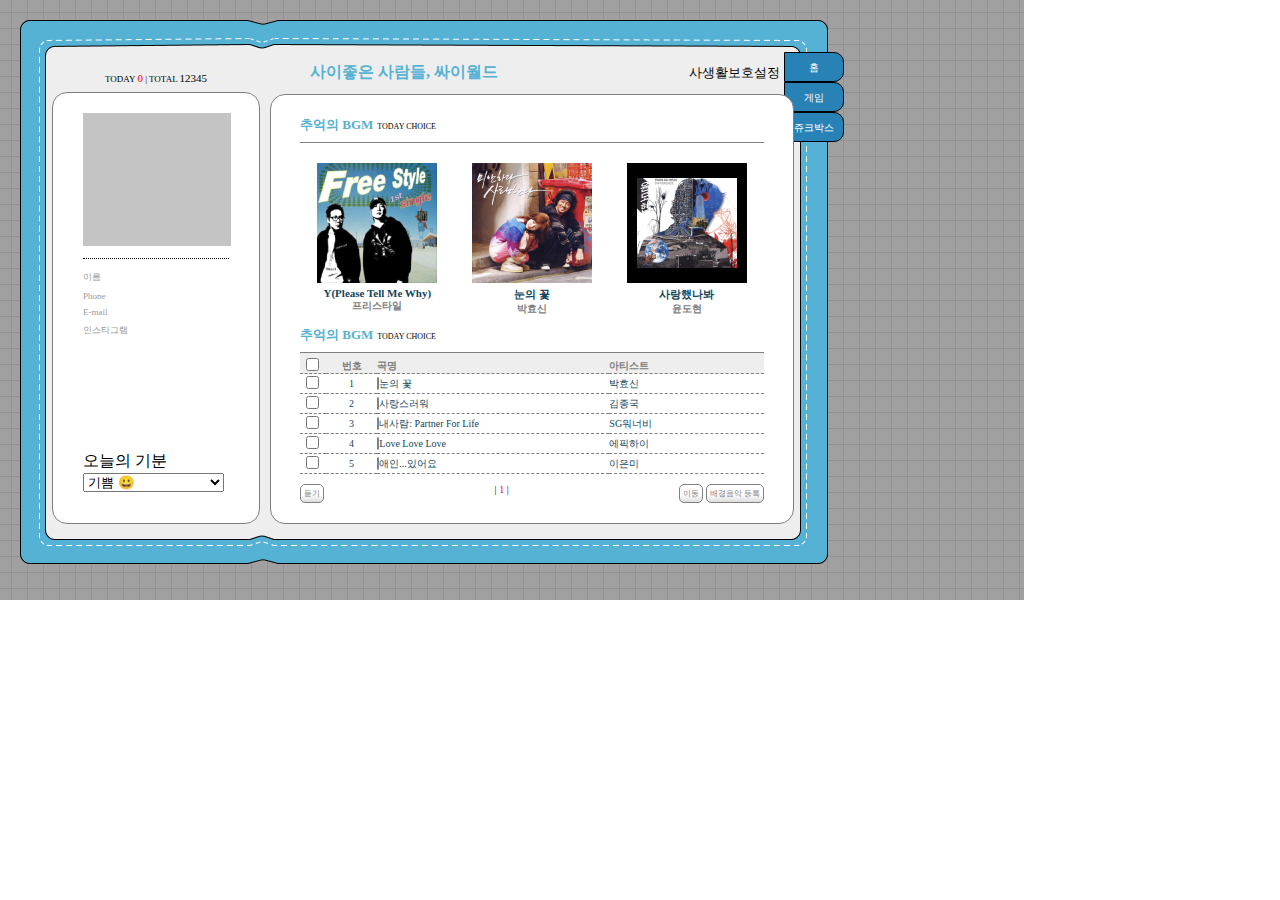
<file: cyworld-mento/index.html>
<!DOCTYPE html>
<html lang="ko">
<head>
    <title>싸이월드</title>
    <link href="styles/index.css" rel="stylesheet" />
    <link rel="stylesheet" href="https://pro.fontawesome.com/releases/v5.10.0/css/all.css" integrity="sha384-AYmEC3Yw5cVb3ZcuHtOA93w35dYTsvhLPVnYs9eStHfGJvOvKxVfELGroGkvsg+p" crossorigin="anonymous"/>
    <script>
        function menuHome(){
            //iframe의 속성을 home.html로 변경
            //버튼의 배경색을 흰색으로 변경
            //버튼의 글자색을 검정색으로 변경
            document.getElementById("main").setAttribute('src', "home.html")
            document.getElementById("menuHome").style = "background-color: white; color: black"
            document.getElementById("menuGame").style = "background-color: #298EB5; color: white"

        }

        function menuGame(){
            document.getElementById("main").setAttribute('src', "game.html")
            document.getElementById("menuHome").style = "background-color: white; color: black"
        }

        function menuJukebox(){

        }





    </script>

</head>
<body>
    <div class="background">
        <div class="outerbox">
            <div class="wrapper">
                <div class="wrapper__left">
                    <div class="wrapper__left__header">
                        <div class ="today">
                            TODAY <span class="zero">0</span> | TOTAL <span class="count">12345</span> 
                        </div>
                    </div>
                    <div class="wrapper__left__body">
                        <div class="header">
                            <div class="headerGrey">
                            </div>
                            <div class="line"></div>
                            <div class="profileWrapper">
                                <div class="profile">
                                <i class="fas fa-file-signature"></i> 이름
                                </div>
                                <div class="profile">
                                    <i class="fas fa-phone"></i> Phone
                                </div>
                                <div class="profile">
                                    <i class="fas fa-envelope-square"></i> E-mail
                                </div>
                                <div class="profile">
                                    <i class="fas fa-images"></i> 인스타그램
                                </div>

                                <i class="fab fa-apple fffff"></i>
                            </div>
                        </div>
                        <div class="footer">
                            <div class="feelWrapper">
                                <div class="feel">오늘의 기분</div>
                                <select class="feelSelect">
                                    <option>기쁨 😀</option>
                                    <option>슬픔 😭</option>
                                    <option>분노 😡</option>
                                    <option>행복 😊</option>
                                    <option>웃음 😆</option>
                                </select>
                            </div>
                        </div>
                    </div>
                </div>
                <div class="wrapper__right">
                    <div class="wrapper__right__header">
                        <div class="wrapper__right__title">사이좋은 사람들, 싸이월드</div>
                        <div class="wrapper__right__setting">사생활보호설정<i class="fas fa-caret-right bbbb"></i></div>

                    </div>
                    <div class="wrapper__right__body">
                        <!-- <iframe src="home.html"></iframe> -->
                        <iframe src="jukebox.html"></iframe>
                    </div>
                </div>
                <div>
                <div id="menuHome"class="navigation__item" onclick="menuHome()">홈</div>
                <div id="menuGame"class="navigation__item" onclick="menuGame()">게임</div>
                <div id="mejuJukebox"class="navigation__item" onclick="mejuJukebox()">쥬크박스</div>
                </div>
            </div>
        </div>
    </div>
</body>
</html>
</file>
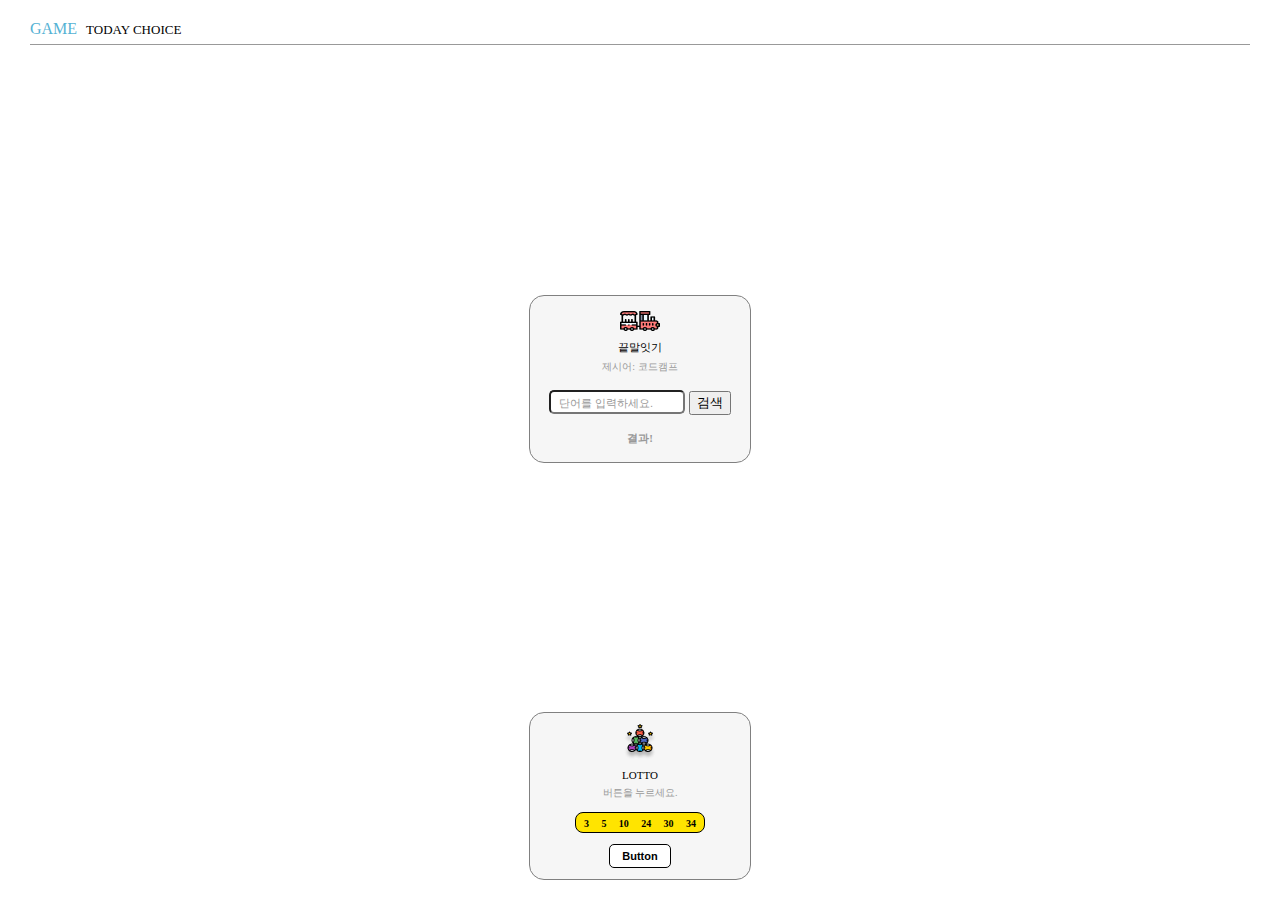
<file: cyworld-mento/game.html>
<!DOCTYPE html>
<html lang="ko">

<head>
    <title>게임</title>
    <link href="styles/game.css" rel="stylesheet" />
    <link rel="stylesheet" href="https://pro.fontawesome.com/releases/v5.10.0/css/all.css"
        integrity="sha384-AYmEC3Yw5cVb3ZcuHtOA93w35dYTsvhLPVnYs9eStHfGJvOvKxVfELGroGkvsg+p" crossorigin="anonymous" />
    <script>
        function startWord(){
            //1. 제시어 가져오기
            const word = document.getElementById("word").innerText //코드캠프
            const lastWord = word[word.length - 1]

            //2. 내가 쓴 단어 가져오기
            const myWord = document.getElementById("myword").value //프랑스
            const firstWord = myWord[0]

            //3. 제시어랑 내가 쓴 단어 비교하기
            if(lastWord === firstWord){
                // 정답코드 작성하기-결과부분변경, 제시어 변경
                alert('정답입니다');
                document.getElementById("word").innerText = myWord
                document.getElementById("myword").value = ""


            } else {
                //오답코드 작성하기-결과부분 변경
                alert('오답입니다');
                document.getElementById("word").innerText = "코드캠프"
            }
        }



    </script>


    </head>
<body>
    <div class="wrapper">
        <div class="wrapper__header">
            <span class="title">GAME</span> <span class="subtitle">TODAY CHOICE</span>
        </div>
        <div class="wrapper__word">
            <div class="wrapper__word__header">
                <div>
                    <img src="images/word.png">
                </div>

                <div class="title">
                    끝말잇기
                </div>
                <div class="word_title">
                    제시어: <span id= "word">코드캠프</span>
                </div>
            </div>
            <div class="wrapper__word__body">
                <input id = "myword"class="textbox" type="text" placeholder="단어를 입력하세요." />
                <button onclick="startWord()">검색</button>
            </div>
            <div id= "result"class="wrapper__word__footer">
                결과!
            </div>
        </div>
        <div class="wrapper__lotto">
            <div class="wrapper__word__header">
                <div>
                    <img src="images/lotto.png">
                </div>
                <div class="title">
                    LOTTO
                </div>
                <div class="word_title">
                버튼을 누르세요.
                </div>
            </div>
            <div class="wrapper__lotto__body">
                <span>3</span>
                <span>5</span>
                <span>10</span>
                <span>24</span>
                <span>30</span>
                <span>34</span>
            </div>
            <div class="wrapper__word__footer">
                <button class="wrapper__lotto__btn">Button</button>
            </div>
        </div>
    </div>
</body>

</html>
</file>
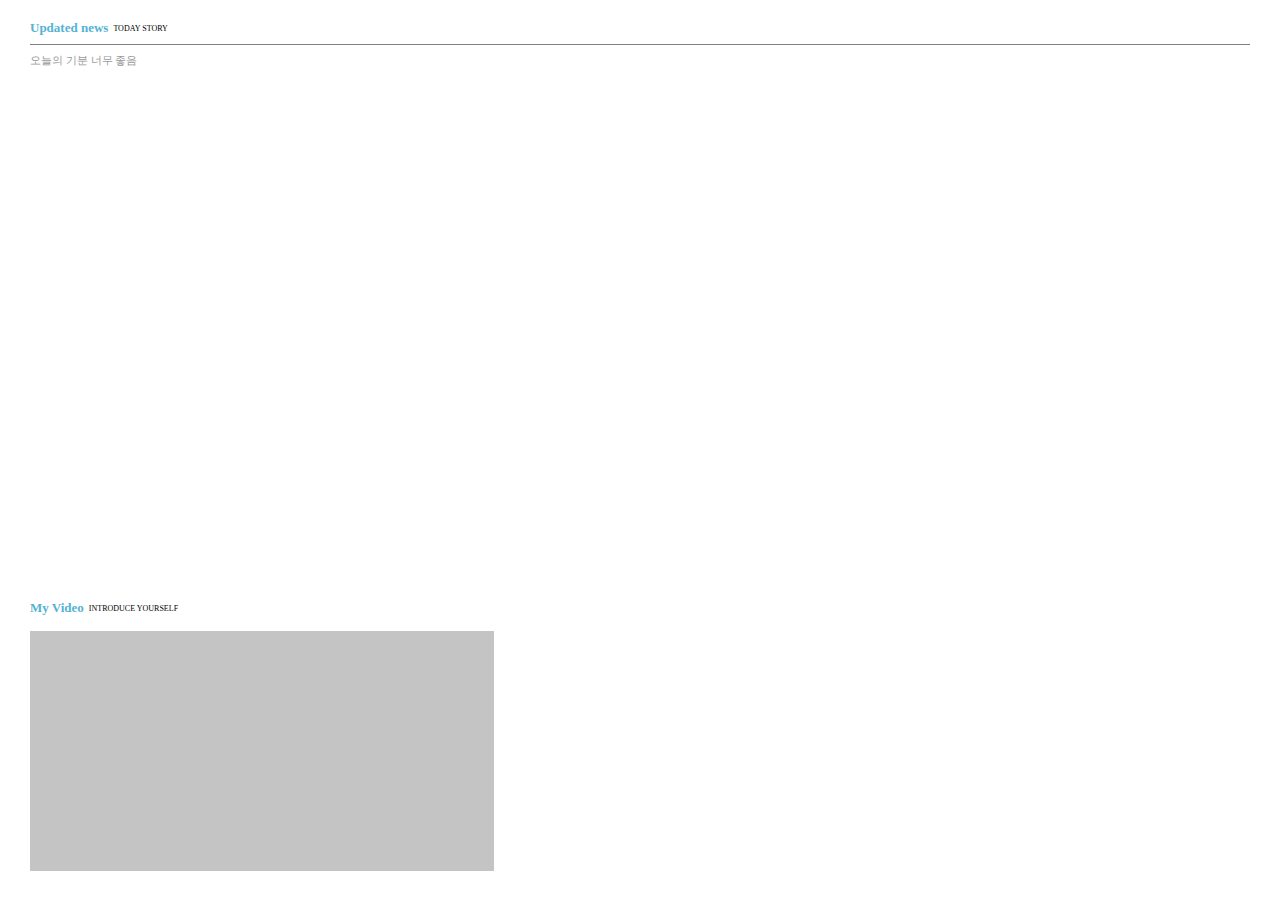
<file: cyworld-mento/home.html>
<!DOCTYPE html>
<html lang="ko">
<head>
    <title>홈</title>
    <link href="styles/home.css" rel="stylesheet" />
</head>
<body>
    <div class="wrapper">
        <div class="wrapper__header">
            <div class="wrapper__title">
                <div class="title">Updated news</div>
                <div class="subtitle">TODAY STORY</div>
            </div>
            <div class="divideLine"></div>
            <div class="content">오늘의 기분 너무 좋음</div>
        </div>
        <div class="wrapper__body">
            <div class="wrapper__title">
                <div class="title">My Video</div>
                <div class="subtitle">INTRODUCE YOURSELF</div>
            </div>
            <div class="video">
            </div>
        </div>
</body>
</html>
</file>
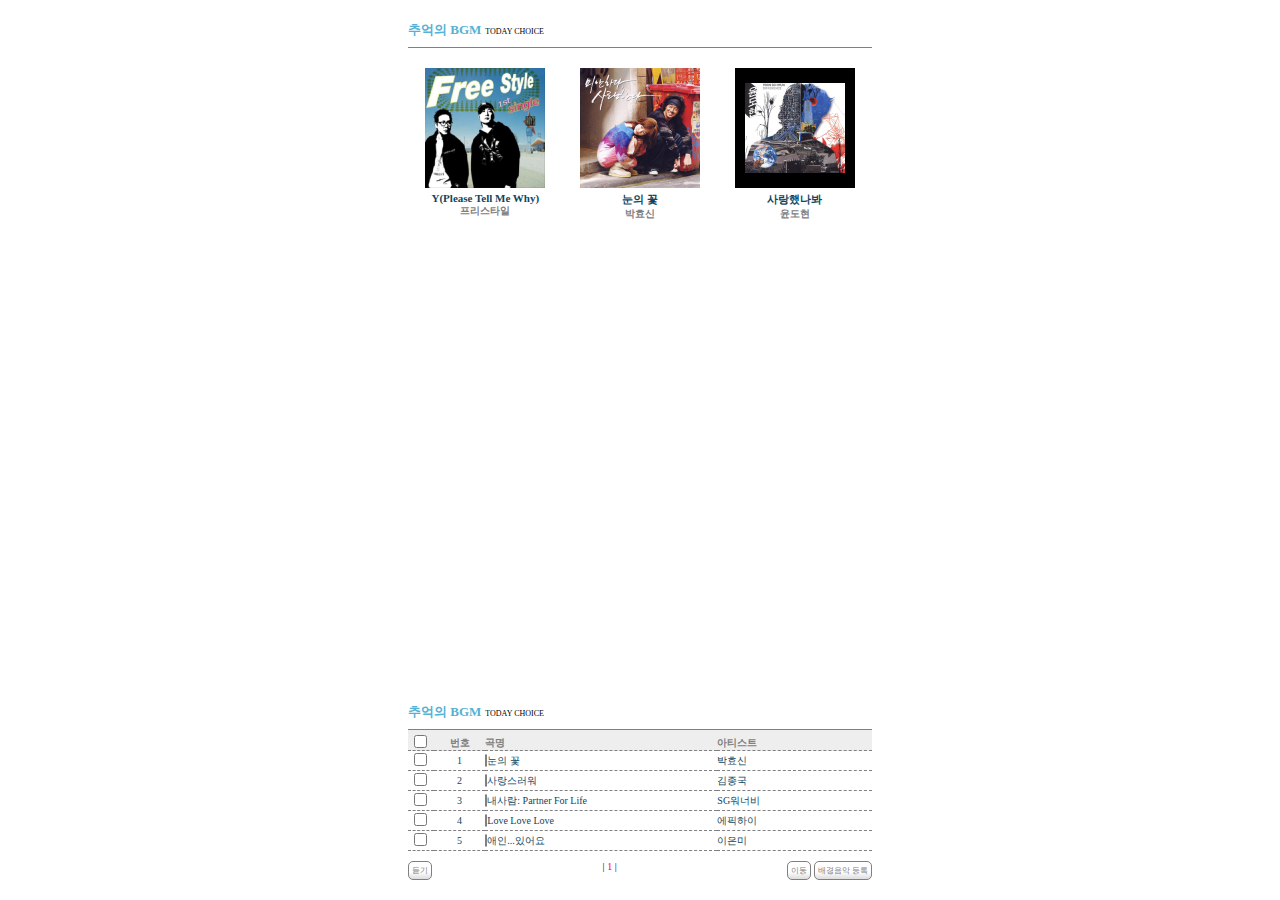
<file: cyworld-mento/jukebox.html>
<!DOCTYPE html>
<html lang="ko">
<head>
    <title>쥬크박스</title>
    <link href="styles/jukebox.css" rel="stylesheet" />
    <link rel="stylesheet" href="https://pro.fontawesome.com/releases/v5.10.0/css/all.css" integrity="sha384-AYmEC3Yw5cVb3ZcuHtOA93w35dYTsvhLPVnYs9eStHfGJvOvKxVfELGroGkvsg+p" crossorigin="anonymous"/>
</head>
<body>
    <div class="wrapper">
        <div class="wrapper__header">
            <div>
                <span class="sub-title">추억의 BGM</span>
                <span class="sub-description">TODAY CHOICE</span>
            </div>
            <div class="divider"></div>
            <div class="album-wrapper">
                <div class="album-wrapper__item">
                    <img class="album-image" src="images/jukebox-01.png">
                    <div class="album-song">Y(Please Tell Me Why)</div>
                    <div class="album-singer">프리스타일</div>
                </div>
                <div class="album-wrapper__item">
                    <img class="album-image" src="images/jukebox-02.png">
                    <div class="album-song">눈의 꽃</div>
                    <div class="album-singer">박효신</div>
                </div>
                <div class="album-wrapper__item">
                    <img class="album-image" src="images/jukebox-03.png">
                    <div class="album-song">사랑했나봐</div>
                    <div class="album-singer">윤도현</div>
                </div>
            </div>
        </div>
        <div class="wrapper__body">
            <div>
                <span class="sub-title">추억의 BGM</span>
                <span class="sub-description">TODAY CHOICE</span>
            </div>
            <table class="album-table">
                <tr>
                    <th class="album-table-checkbox"><input type="checkbox" /></th>
                    <th class="album-table-number">번호</th>
                    <th class="album-table-song">곡명</th>
                    <th class="album-table-singer">아티스트</th>
                </tr>
                <tr>
                    <td class="album-table-checkbox"><input type="checkbox" /></td>
                    <td class="album-table-number">1</td>
                    <td class="album-table-song"><i class="fas fa-caret-right arrow"></i> 눈의 꽃</td>
                    <td class="album-table-singer">박효신</td>
                </tr>
                <tr>
                    <td class="album-table-checkbox"><input type="checkbox" /></td>
                    <td class="album-table-number">2</td>
                    <td class="album-table-song"><i class="fas fa-caret-right arrow"></i> 사랑스러워</td>
                    <td class="album-table-singer">김종국</td>
                </tr>
                <tr>
                    <td class="album-table-checkbox"><input type="checkbox" /></td>
                    <td class="album-table-number">3</td>
                    <td class="album-table-song"><i class="fas fa-caret-right arrow"></i> 내사람: Partner For Life</td>
                    <td class="album-table-singer">SG워너비</td>
                </tr>
                <tr>
                    <td class="album-table-checkbox"><input type="checkbox" /></td>
                    <td class="album-table-number">4</td>
                    <td class="album-table-song"><i class="fas fa-caret-right arrow"></i> Love Love Love</td>
                    <td class="album-table-singer">에픽하이</td>
                </tr>
                <tr>
                    <td class="album-table-checkbox"><input type="checkbox" /></td>
                    <td class="album-table-number">5</td>
                    <td class="album-table-song"><i class="fas fa-caret-right arrow"></i> 애인...있어요</td>
                    <td class="album-table-singer">이은미</td>
                </tr>
            </table>
            <div class="album-table-footer">
                <div class="album-table-footer__left">
                    <button>듣기</button>
                </div>
                <div class="album-table-footer__center">
                    | <span>1</span> |
                </div>
                <div class="album-table-footer__right">
                    <button>이동</button>
                    <button>배경음악 등록</button>
                </div>
            </div>
        </div>
    </div>
</body>
</html>
</file>
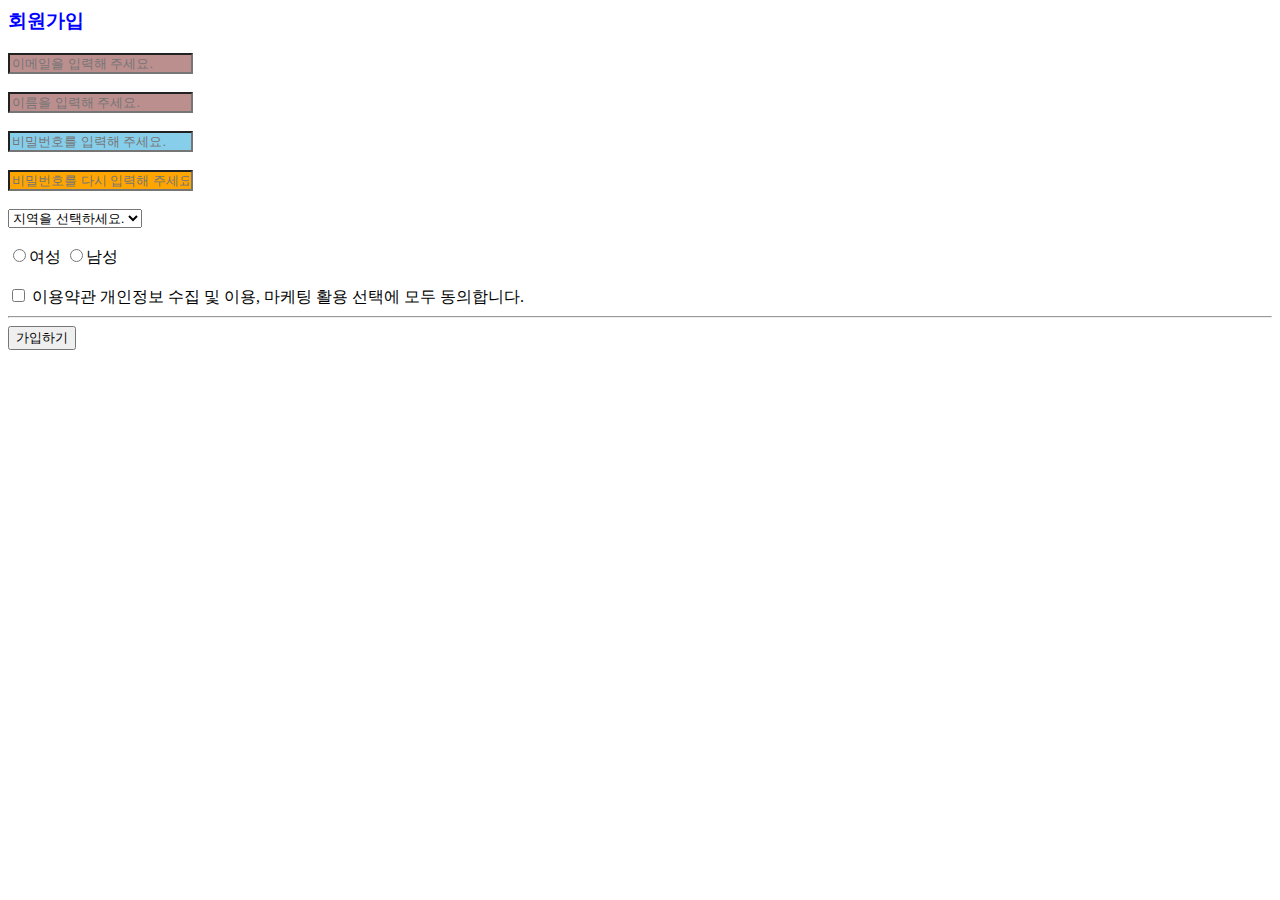
<file: class/01-html/02-signup.html>
<html>
    <head>
        <link href="02-signup.css" rel="stylesheet">
    </head>
    <body>
        <h3 style="color : blue">회원가입</h3>
        <input type="text" placeholder="이메일을 입력해 주세요."/> <br> <br>
        <input type="text" placeholder="이름을 입력해 주세요."/> <br> <br>
        <input class="qqq" type="password" placeholder="비밀번호를 입력해 주세요."/> <br> <br>
        <input id="zzz" class="qqq" type="password" placeholder="비밀번호를 다시 입력해 주세요."/> <br> <br>
        <select name="" id="">
            <option disabled="true" selected="true">지역을 선택하세요.</option> <br><br>
            <option value="">서울</option><br><br>
            <option value="">경기</option><br><br>
            <option value="">인천</option><br><br>
            <option value="">부산</option><br><br>
        </select> <br><br>
        <input type="radio" name="aaa"/>여성
        <input type="radio" name="aaa"/>남성 <br><br>
        <input type="checkbox"> 이용약관 개인정보 수집 및 이용, 마케팅 활용 선택에 모두 동의합니다.
        <hr>
        <button>가입하기</button>
        <!-- <input type="button" value="가입하기"> -->
    </body>
</html>
</file>
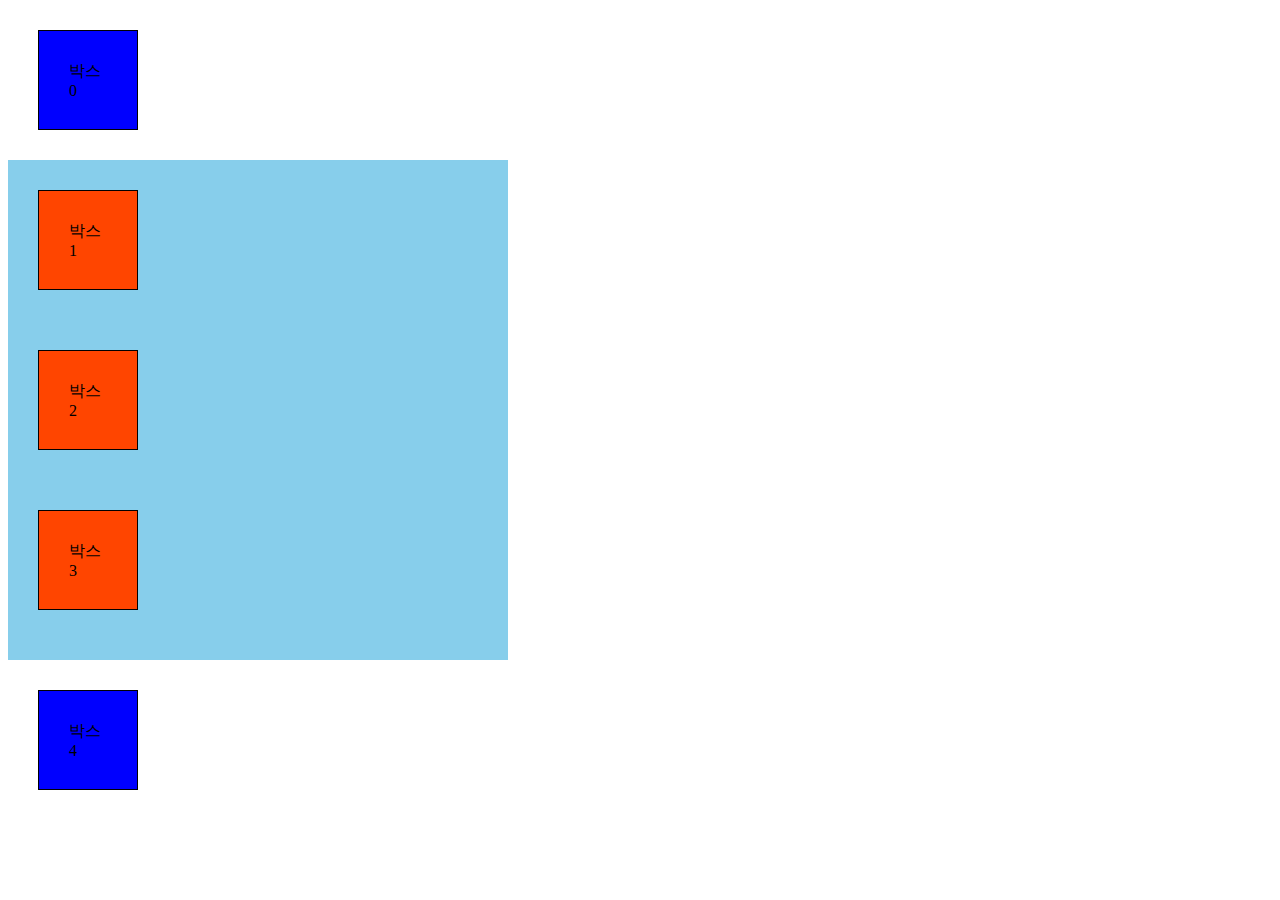
<file: class/02-css/01-boxmodel.html>
<!DOCTYPE html>
<html lang="ko">
<head>
    <title>박스모델</title>
    <style>
        .qqq{
            width: 100px;
            height: 100px;
            background-color: blue;
            border: 1px solid black;
            margin: 30px; 
            padding: 30px;
            box-sizing: border-box;
        }
        .item{
            width: 100px;
            height: 100px;
            background-color: orangered;
            border: 1px solid black;
            margin: 30px; 
            padding: 30px;
            box-sizing: border-box;
        }
        .wrapper{
            width: 500px;
            height: 500px;
            background-color: skyblue;
            display: flex;
            flex-direction: column;
            justify-self: space-between;
        }
    </style>
</head>
<body>
    <div class="qqq">박스0</div>
    <div class="wrapper">
        <div class="item">박스1</div>
        <div class="item">박스2</div>
        <div class="item">박스3</div>
    </div>
    <div class="qqq">박스4</div>
</body>
</html>
</file>
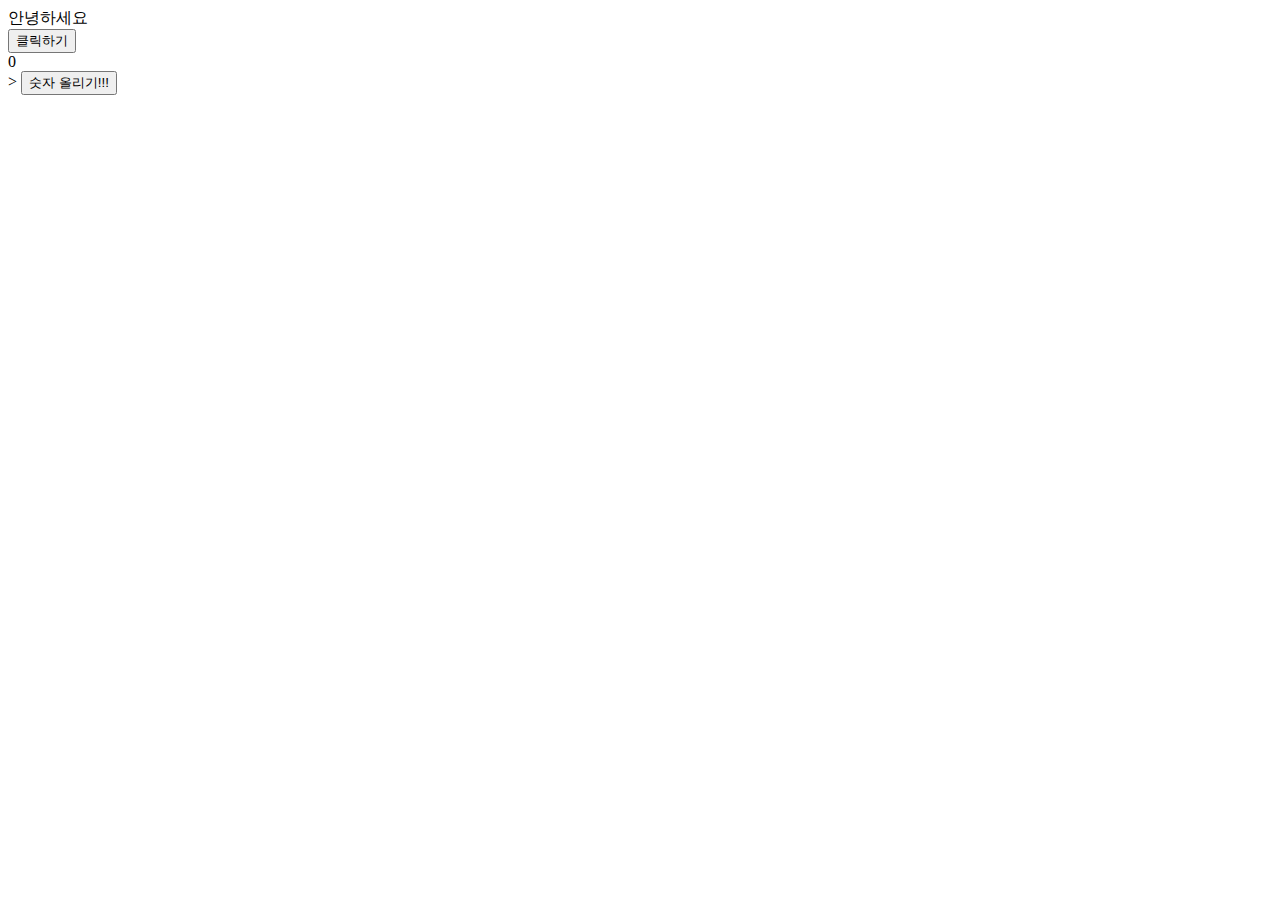
<file: class/03-javascript/02-document.html>
<!DOCTYPE html>
<html lang="en">
<head>
    
    <title>돔(DOM)조작하기</title>
    <script>
        function aaa(){

        document.getElementById("qqq").innerText = "반갑습니다"
        }

        function counter(){
            const temp = Number(document.getElementById("count").innerText) + 1
            document.getElementById("count").innerText = temp
        }


    </script>
</head>
<body>
    <div id="qqq">안녕하세요</div>
    <button onclick="aaa()">클릭하기</button>

    <div id="count">0</div>></div>
    <button onclick="counter()">숫자 올리기!!!</button>
</body>
</html>
</file>
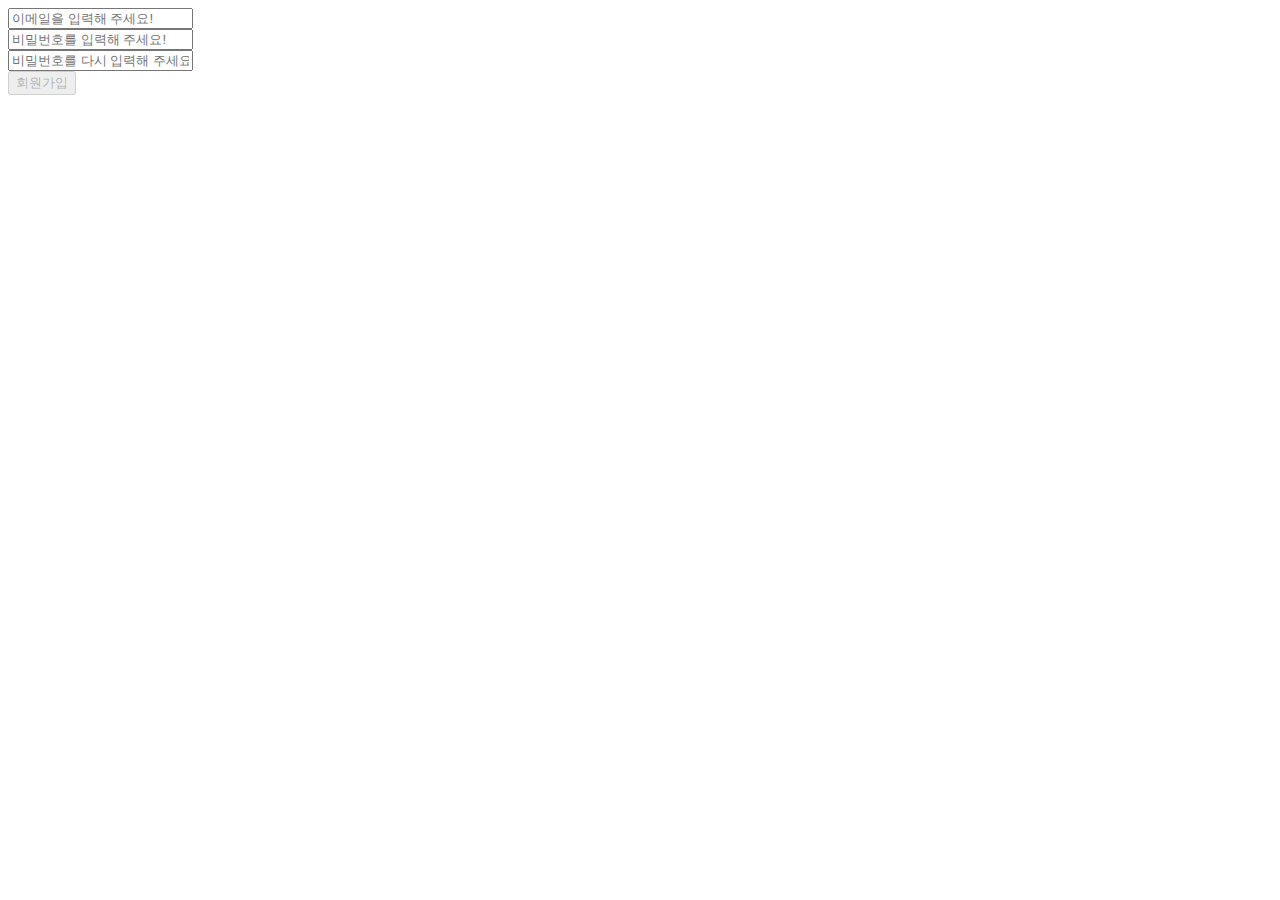
<file: class/03-javascript/07-signup.html>
<!DOCTYPE html>
<html lang="ko">
<head>
    <title>이벤트 감지</title>
    <script>
        function qqq(){
            const email = document.getElementById("email").value
            //email = 아래의 email의 값으로 선언
            const password1 = document.getElementById("password1").value
            //email = 아래의 password1의 값으로 선언
            const password2 = document.getElementById("password2").value
            //email = 아래의 password2의 값으로 선언


            if(email !=="" && password1 !=="" && password2 !==""){

                document.getElementById("myButton").setAttribute('style', 'background-color: yellow;')
                //버튼의 색을 노란색으로 변경하기!!
                document.getElementById("myButton").removeAttribute('disabled')
                //비활성화 취소 disabled는 removeAttribut를 써야함
            
            }
            else{

                document.getElementById("myButton").setAttribute('style', 'background-color: none;')
                //칸이 비어있을 경우 칸을 흰색으로 변경하기!
                document.getElementById("myButton").setAttribute('disabled', 'true')
                //버튼 비활성화, 
            }

        }


    </script>
</head>
<body>
    <input id="email" type="text" placeholder="이메일을 입력해 주세요!" onchange=""oninput="qqq()"> <br>
    <input id="password1" type="password" placeholder="비밀번호를 입력해 주세요!" onchange=""oninput="qqq()"> <br>
    <input id= "password2" type="password" placeholder="비밀번호를 다시 입력해 주세요!" oninput="qqq()"> <br>  
    <button id="myButton" disabled>회원가입</button>

</body>
</html>
</file>
<file: cyworld-mento/styles/index.css>
* {
	margin: 0px;
	box-sizing: border-box;
}

.background {
	background-image: url('../images/background.png');
	width: 1024px;
	height: 600px;
	padding-left: 20px;
	padding-top: 20px;
}

.outerbox {
	background-image: url('../images/outerbox.png');
	width: 808px;
	height: 544px;
}

.wrapper {
	display: flex;
	flex-direction: row;
	padding-left: 32px;
	padding-top: 32px;
}

.wrapper__left {
	width: 208px;
	height: 472px;
	display: flex;
	flex-direction: column;
	justify-content: space-between;
	align-items: center;
	padding-top: 20px;
}

.wrapper__left__header {
}

.today {
	font-size: 9px;
	padding-bottom: 8px;
}
.zero {
	color: red;
	font-size: 11px;
}
.count {
	font-size: 11px;
}
.wrapper__left__body {
	width: 208px;
	height: 440px;
	display: flex;
	flex-direction: column;
	justify-content: space-between;
	border: 1px solid gray;
	border-radius: 15px;
	padding-top: 20px;
	padding-bottom: 31px;
	padding-left: 30px;
	padding-right: 30px;
	background-color: white;
}

.wrapper__left__body .header {
	width: 100%;
	height: 70%;
}
.headerGrey {
	width: 148px;
	height: 133px;
	background-color: #c4c4c4;
}
.line {
	border-top: 1px dotted black;
	margin-top: 12px;
	margin-bottom: 12px;
}
.profileWrapper {
	display: flex;
	flex-direction: column;
	justify-content: space-between;
	height: 72px;
}

.profile {
	color: #999999;
	font-size: 9px;
}
.wrapper__left__body .footer {
	width: 100%;
	height: 30%;
	display: flex;
	align-items: flex-end;
}

.wrapper__right {
	width: 524px;
	height: 472px;
	display: flex;
	flex-direction: column;
	justify-content: space-between;
	padding-left: 10px;
	z-index: 1;
}

.wrapper__right__header {
	padding-top: 10px;
	width: 510px;
	display: flex;
	justify-content: space-between;
	align-items: center;
}

.wrapper__right__title {
	padding-left: 40px;
	color: #55b2d4;
	font-weight: 700;
	font-size: 16px;
}

.wrapper__right__setting {
	font-size: 13px;
	font-weight: 500;
}

.wrapper__right__body {
	width: 524px;
	height: 430px;
	background-color: white;
	border: 1px solid gray;
	border-radius: 15px;
}


.feelWrapper {
	width: 141px;
	height: 41px;
	display: flex;
	justify-content: space-between;
	flex-direction: column;
}
.feelSelect {
	width: 141px;
}

.bbbb {
	color: red;
}

.fffff {
	color: blue;
	font-size: 40px;
}

iframe {
	width: 100%;
	height: 100%;
	border: none;
}

.navigation{
	width: 62px;
	height: 100px;
	background-color: blue;
	display: flex;
	flex-direction: column;
	justify-content: space-between;

}

.navigation__item{
	width: 60px;
	height: 30px;
	line-height : 30px;
	background-color :#2982b5;
	color : white;
	border: 1px solid black;
	border-radius: 0px 10px 10px 0px;
	cursor : pointer;
	font-size: 10px;
	text-align: center;
}
</file>
<file: cyworld-mento/styles/game.css>
* {
	margin: 0px;
	box-sizing: border-box;
}

html,
body {
	width: 100%;
	height: 100%;
}

.wrapper {
	width: 100%;
	height: 100%;
	padding: 20px 30px;
	display: flex;
	flex-direction: column;
	justify-content: space-between;
	align-items: center;
}

.wrapper__header {
	width: 100%;
	height: 25px;
	border-bottom: 1px solid #999999;
}

.wrapper__header .title {
	color: #55b2d4;
}

.wrapper__header .subtitle {
	font-size: small;
	padding-left: 5px;
}

.wrapper__word {
	width: 222px;
	height: 168px;
	background-color: #f6f6f6;
	border: 1px solid gray;
	border-radius: 15px;
	display: flex;
	flex-direction: column;
	justify-content: space-evenly;
	align-items: center;
}

.wrapper__word__header {
	display: flex;
	flex-direction: column;
	align-items: center;
}

.wrapper__word__header .title {
	font-size: 11px;
	padding-top: 5px;
}

.wrapper__word__header .word_title {
	color: #999999;
	font-size: 10px;
	padding-top: 5px;
}

.wrapper__word__body {
}

.wrapper__word__body .textbox {
	width: 136px;
	height: 24px;
	border-radius: 5px;
	padding: 4px 8px;
}
.textbox::placeholder {
	font-size: 11px;
	color: #999999;
}

.wrapper__word__footer {
	font-size: 11px;
	font-weight: 700;
	color: #999999;
}

.wrapper__word__header .carrier {
	font-size: xx-large;
}

.wrapper__lotto {
	width: 222px;
	height: 168px;
	background-color: #f6f6f6;
	border: 1px solid gray;
	border-radius: 15px;
	display: flex;
	flex-direction: column;
	justify-content: space-evenly;
	align-items: center;
}

.wrapper__lotto__body {
	width: 130px;
	height: 21px;
	background-color: #ffe400;
	border-radius: 8px;
	border: 1px solid black;
	font-size: 10px;
	font-weight: 700;
	display: flex;
	justify-content: space-between;
	padding: 5px 8px;
}

.wrapper__lotto__btn {
	border: 1px solid black;
	border-radius: 5px;
	font-weight: 700;
	font-size: 11px;
	width: 62px;
	height: 24px;
	background-color: white;
}
</file>
<file: cyworld-mento/styles/home.css>
* {
	margin: 0px;
	box-sizing: border-box;
}

html,
body {
	width: 100%;
	height: 100%;
}

.wrapper {
	width: 100%;
	height: 100%;
	padding-left: 30px;
	padding-right: 30px;
	padding-bottom: 30px;
	padding-top: 20px;
	display: flex;
	flex-direction: column;
	justify-content: space-between;
}

.wrapper__header {
	width: 100%;
	height: 48px;
	display: flex;
	flex-direction: column;
	justify-content: space-between;
}

.wrapper__body {
	width: 100%;
	height: 270px;
}

.wrapper__title {
	display: flex;
	align-items: center;
}

.title {
	color: #55b2d4;
	font-size: 13px;
	font-weight: 700;
}

.subtitle {
	padding-left: 5px;
	font-size: 8px;
}

.divideLine {
	width: 100%;
	border-top: 1px solid grey;
}
.content {
	font-size: 11px;
	color: #999999;
}

.video {
	margin-top: 15px;
	width: 464px;
	height: 240px;
	background-color: #c4c4c4;
}
</file>
<file: cyworld-mento/styles/jukebox.css>
* {
    box-sizing: border-box;
    margin: 0px;
    padding: 0px;
}

html, body {
    width: 100%;
    height: 100%;
}

.wrapper {
    width: 100%;
    height: 100%;
    padding: 20px 30px;
    display: flex;
    flex-direction: column;
    justify-content: space-between;
    align-items: center;
}

.wrapper__header {
    width: 464px;
}
.wrapper__header .divider {
    margin: 8px 0px;
    border-bottom: 1px solid gray;
}

.wrapper__body {
    width: 464px;
}
.wrapper__body .sub-title {
    margin-bottom: 8px;
}
.wrapper__body .video {
    width: 100%;
}

.sub-title {
    font-size: 13px;
    font-weight: bold;
    color: #55B2D4;
}

.sub-description {
    font-size: 8px;
}

.album-wrapper {
    display: flex;
    flex-direction: row;
    justify-content: space-around;
    padding-top: 12px;
}
.album-wrapper__item .album-image {
    width: 120px;
    height: 120px;
}
.album-wrapper__item .album-song {
    font-size: 11px;
    font-weight: bold;
    color: #0F465E;
    display: flex;
    flex-direction: row;
    justify-content: center;
}
.album-wrapper__item .album-singer {
    font-size: 10px;
    font-weight: bold;
    color: gray;
    display: flex;
    flex-direction: row;
    justify-content: center;
}

.album-table {
    border-spacing: 0px;
    width: 100%;
    padding-top: 8px;
}
.album-table th {
    height: 20px;
    font-size: 10px;
    font-weight: bold;
    color: gray;
    background-color: #EEEEEE;
    padding-top: 5px;
    border-top: 1px solid gray;
    border-bottom: 1px dashed gray;
}
.album-table td {
    height: 20px;
    font-size: 10px;
    color: #0F465E;
    border-bottom: 1px dashed gray;
}
.album-table-checkbox {
    width: 5%;
    text-align: center;
}
.album-table-number {
    width: 10%;
    text-align: center;
}
.album-table-song {
    width: 45%;
    text-align: left;
}
.album-table-singer {
    width: 30%;
    text-align: left;
}

.arrow {
    width: 10px;
    height: 10px;
    text-align: center;
    color: red;
    border: 1px solid gray;
    border-radius: 2px;
}

.album-table-footer {
    display: flex;
    flex-direction: row;
    justify-content: space-between;
    font-size: 10px;
    padding-top: 10px;
}
.album-table-footer button {
    font-size: 8px;
    color: gray;
    padding: 3px;
    background: linear-gradient(180deg, #FFFFFF 0%, #FFFFFF 57.43%, #DDDDDD 100%);
    border: 1px solid gray;
    border-radius: 5px;
}
.album-table-footer__center span {
    color: red;
}
</file>
<file: class/01-html/02-signup.css>
input{
    background-color: rosybrown;
}
.qqq{
    background-color: skyblue;
}
#zzz{
    background-color: orange;
}
</file>
